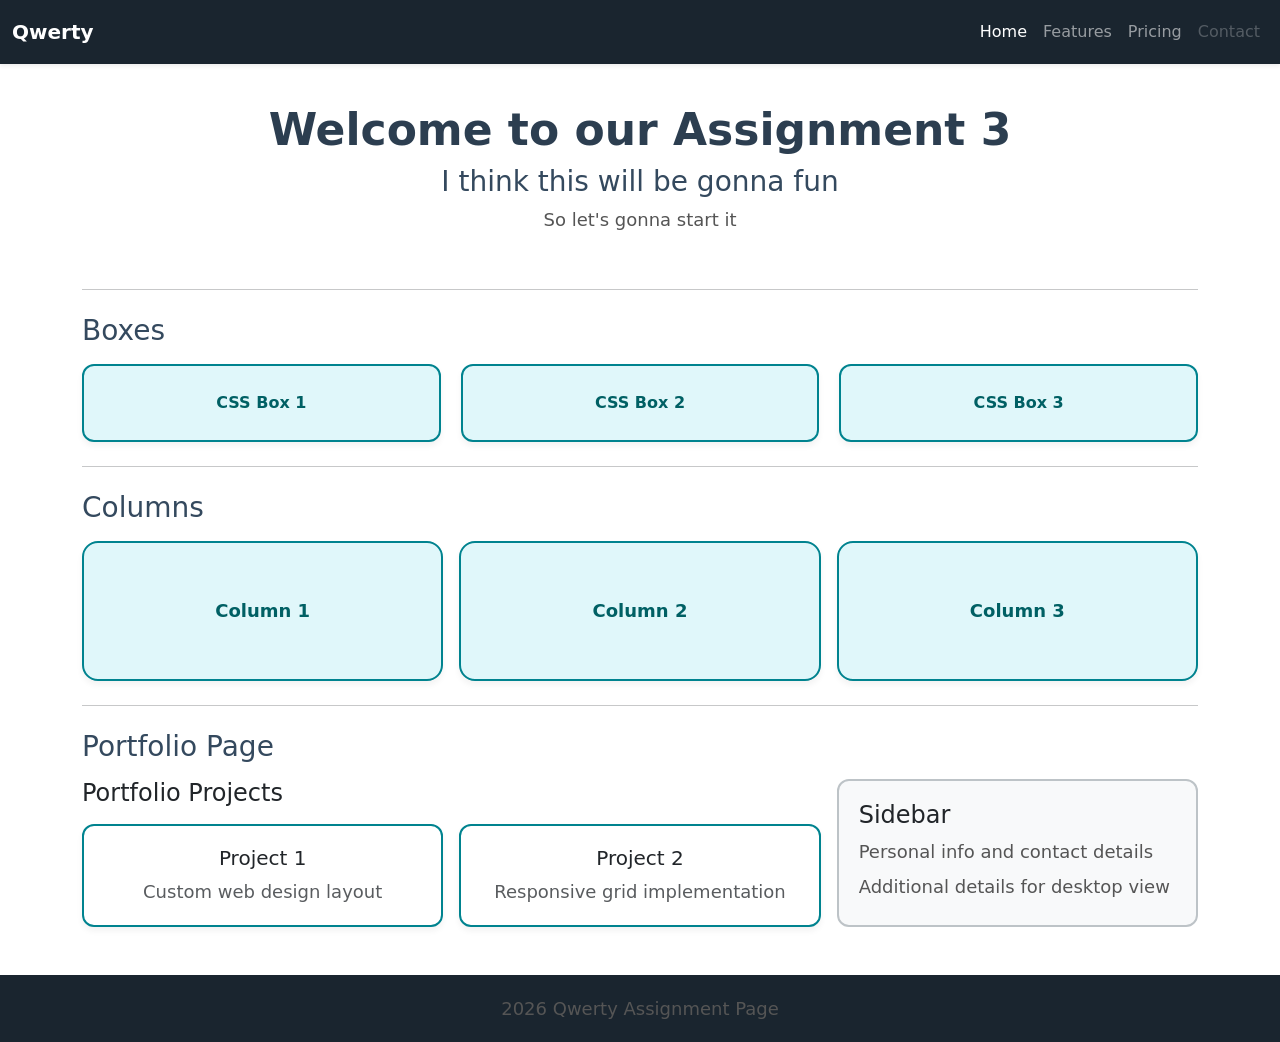
<file: index.html>
<!DOCTYPE html>
<html lang="en">
<head>
    <meta charset="UTF-8">
    <meta name="viewport" content="width=device-width, initial-scale=1.0">
    <title>Assignment 3 Page</title>
    <link href="https://cdn.jsdelivr.net/npm/bootstrap@5.3.0/dist/css/bootstrap.min.css" rel="stylesheet">
    <link rel="stylesheet" href="style.css">
</head>
<body>

    <nav class="navbar navbar-expand-lg navbar-dark bg-custom-nav shadow-sm">
        <div class="container-fluid">
            <a class="navbar-brand fw-bold" href="#">Qwerty</a>
            <button class="navbar-toggler" type="button" data-bs-toggle="collapse" data-bs-target="#navbarNav">
                <span class="navbar-toggler-icon"></span>
            </button>
            <div class="collapse navbar-collapse" id="navbarNav">
                <ul class="navbar-nav ms-auto">
                    <li class="nav-item">
                        <a class="nav-link active" href="#">Home</a>
                    </li>
                    <li class="nav-item">
                        <a class="nav-link" href="#">Features</a>
                    </li>
                    <li class="nav-item">
                        <a class="nav-link" href="#">Pricing</a>
                    </li>
                    <li class="nav-item">
                        <a class="nav-link disabled" href="#">Contact</a>
                    </li>
                </ul>
            </div>
        </div>
    </nav>
    <div class="container my-4">
        <div class="header-section text-center py-3">
            <h2>Welcome to our Assignment 3</h2>
            <h3>I think this will be gonna fun</h3>
            <p>So let's gonna start it</p>
        </div>
        <hr class="my-4">
        <h3 class="mb-3">Boxes</h3>
        <div class="media-container">
            <div class="custom-box">CSS Box 1</div>
            <div class="custom-box">CSS Box 2</div>
            <div class="custom-box">CSS Box 3</div>
        </div>
        <hr class="my-4"> 
        <h3 class="mb-3">Columns</h3>
        <div class="row g-3">
            <div class="col-lg-4 col-md-6 col-sm-12">
                <div class="box">Column 1</div>
            </div>
            <div class="col-lg-4 col-md-6 col-sm-12">
                <div class="box">Column 2</div>
            </div>
            <div class="col-lg-4 col-md-12 col-sm-12">
                <div class="box">Column 3</div>
            </div>
        </div>
        <hr class="my-4">

        <h3 class="mb-3">Portfolio Page</h3>
        <div class="row g-3">
            <div class="col-lg-8">
                <h4 class="mb-3">Portfolio Projects</h4>
                <div class="row g-3">
                    <div class="col-md-6 col-sm-12">
                        <div class="portfolio-box">
                            <h5>Project 1</h5>
                            <p class="mb-0 text-muted">Custom web design layout</p>
                        </div>
                    </div>
                    <div class="col-md-6 col-sm-12">
                        <div class="portfolio-box">
                            <h5>Project 2</h5>
                            <p class="mb-0 text-muted">Responsive grid implementation</p>
                        </div>
                    </div>
                </div>
            </div>
            <div class="col-lg-4">
                <div class="sidebar-box">
                    <h4>Sidebar</h4>
                    <p class="mb-2">Personal info and contact details</p>
                    <p class="hide-on-mobile mb-0">Additional details for desktop view</p>
                </div>
            </div>
        </div>

    </div>

    <footer class="footer mt-5">
        <p class="mb-0">2026 Qwerty Assignment Page</p>
    </footer>

    <script src="https://cdn.jsdelivr.net/npm/bootstrap@5.3.0/dist/js/bootstrap.bundle.min.js"></script>
</body>
</html>
</file>
<file: style.css>
h2 {
    font-size: 44px;
    font-weight: 700;
    color: #2c3e50;
}

h3 {
    color: #34495e;
}

p { 
    font-size: 18px;
    color: #555;
}

@media (max-width: 1270px) {
    h2 {
        font-size: 35px;
    }
    p {
        font-size: 16px;
    }
}

@media (max-width: 768px) {
    h2 {
        font-size: 25px;
    }
    p {
        font-size: 14px;
    }
}

@media (max-width: 568px) {
    h2 {
        font-size: 20px;
    }
    p {
        font-size: 13px;
    }
}
.media-container {
    display: flex;
    gap: 20px;
}

.custom-box {
    flex: 1;
    background-color: #e0f7fa;
    border: 2px solid #00838f;
    color: #006064;
    padding: 25px 15px;
    text-align: center;
    border-radius: 12px;
    font-weight: 600;
    box-shadow: 0 4px 6px rgba(0,0,0,0.05);
}

@media (max-width: 768px) {
    .media-container {
        flex-wrap: wrap;
    }
    .custom-box {
        width: 45%;
    }
}

@media (max-width: 568px) {
    .custom-box {
        width: 100%;
    }
}
.box {
    display: flex;
    justify-content: center;
    align-items: center;
    border: 2px solid #00838f;
    background-color: #e0f7fa;
    color: #006064;
    height: 140px;
    border-radius: 16px;
    font-weight: 600;
    font-size: 18px;
    box-shadow: 0 4px 6px rgba(0,0,0,0.05);
}
.bg-custom-nav {
    background-color: #1a252f;
    padding: 12px 0;
}
.portfolio-box {
    border: 2px solid #00838f;
    background-color: #ffffff;
    padding: 20px;
    border-radius: 12px;
    text-align: center;
    box-shadow: 0 4px 6px rgba(0,0,0,0.05);
}

.sidebar-box {
    border: 2px solid #bdc3c7;
    background-color: #f8f9fa;
    padding: 20px;
    border-radius: 12px;
    height: 100%;
}
.footer {
    background-color: #1a252f;
    color: #ffffff;
    text-align: center;
    padding: 20px 0;
}

@media (max-width: 568px) {
    .hide-on-mobile {
        display: none;
    }
}
</file>
